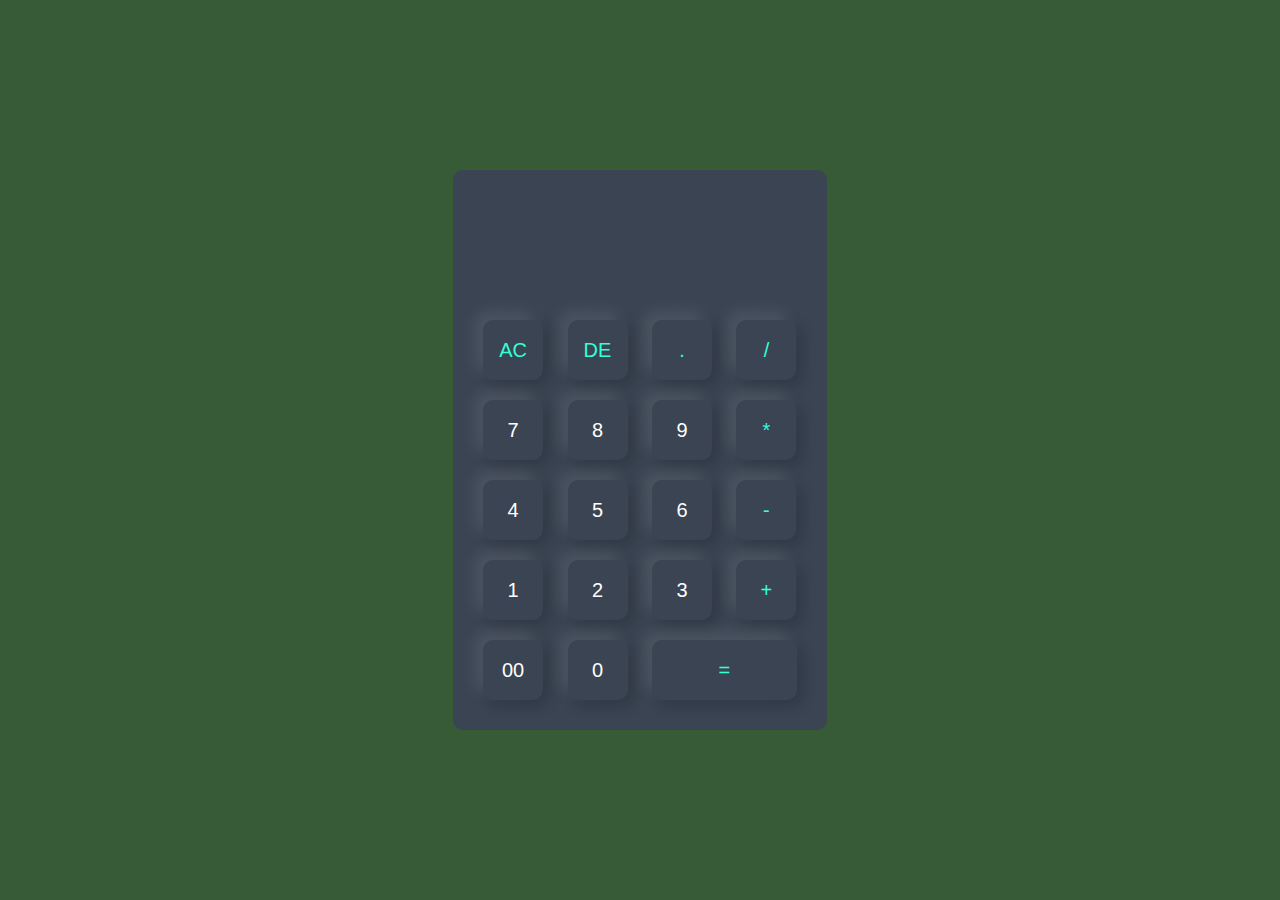
<file: calculator/index.html>
<!DOCTYPE html>
<html>
    <head>
        <meta name ="viewport" content="width=device-width, initial-scale=1.0">
        <title>Calculator</title>
        <link rel="stylesheet" href="style.css">
    </head>
    <body>
        <div class="container">
            <div class="calculator">
                <form>
                    <div class="display">
                        <input type="text" name="display">
                    </div>
                    <div>
                        <input type="button" value="AC" onclick="display.value = '' " class="operator">
                        <input type="button" value="DE" onclick="display.value = display.value.toString().slice(0,-1)" class="operator">
                        <input type="button" value="." onclick="display.value += '.' " class="operator">
                        <input type="button" value="/" onclick="display.value += '/' " class="operator">
                    </div>
                    <div>
                        <input type="button" value="7" onclick="display.value += '7' ">
                        <input type="button" value="8" onclick="display.value += '8' ">
                        <input type="button" value="9" onclick="display.value += '9' ">
                        <input type="button" value="*" onclick="display.value += '*' " class="operator">
                    </div>
                    <div>
                        <input type="button" value="4" onclick="display.value += '4' ">
                        <input type="button" value="5" onclick="display.value += '5' ">
                        <input type="button" value="6" onclick="display.value += '6' ">
                        <input type="button" value="-" onclick="display.value += '-' " class="operator">
                    </div>
                    <div>
                        <input type="button" value="1" onclick="display.value += '1' ">
                        <input type="button" value="2" onclick="display.value += '2' ">
                        <input type="button" value="3" onclick="display.value += '3' ">
                        <input type="button" value="+" onclick="display.value += '+' " class="operator">
                    </div>
                    <div>
                        <input type="button" value="00" onclick="display.value += '00' ">
                        <input type="button" value="0" onclick="display.value += '0' ">
                        <input type="button" value="=" onclick="display.value = eval(display.value)"class="equal operator">
                    </div>
                </form>
            </div>
        </div>
    </body>

</html>
</file>
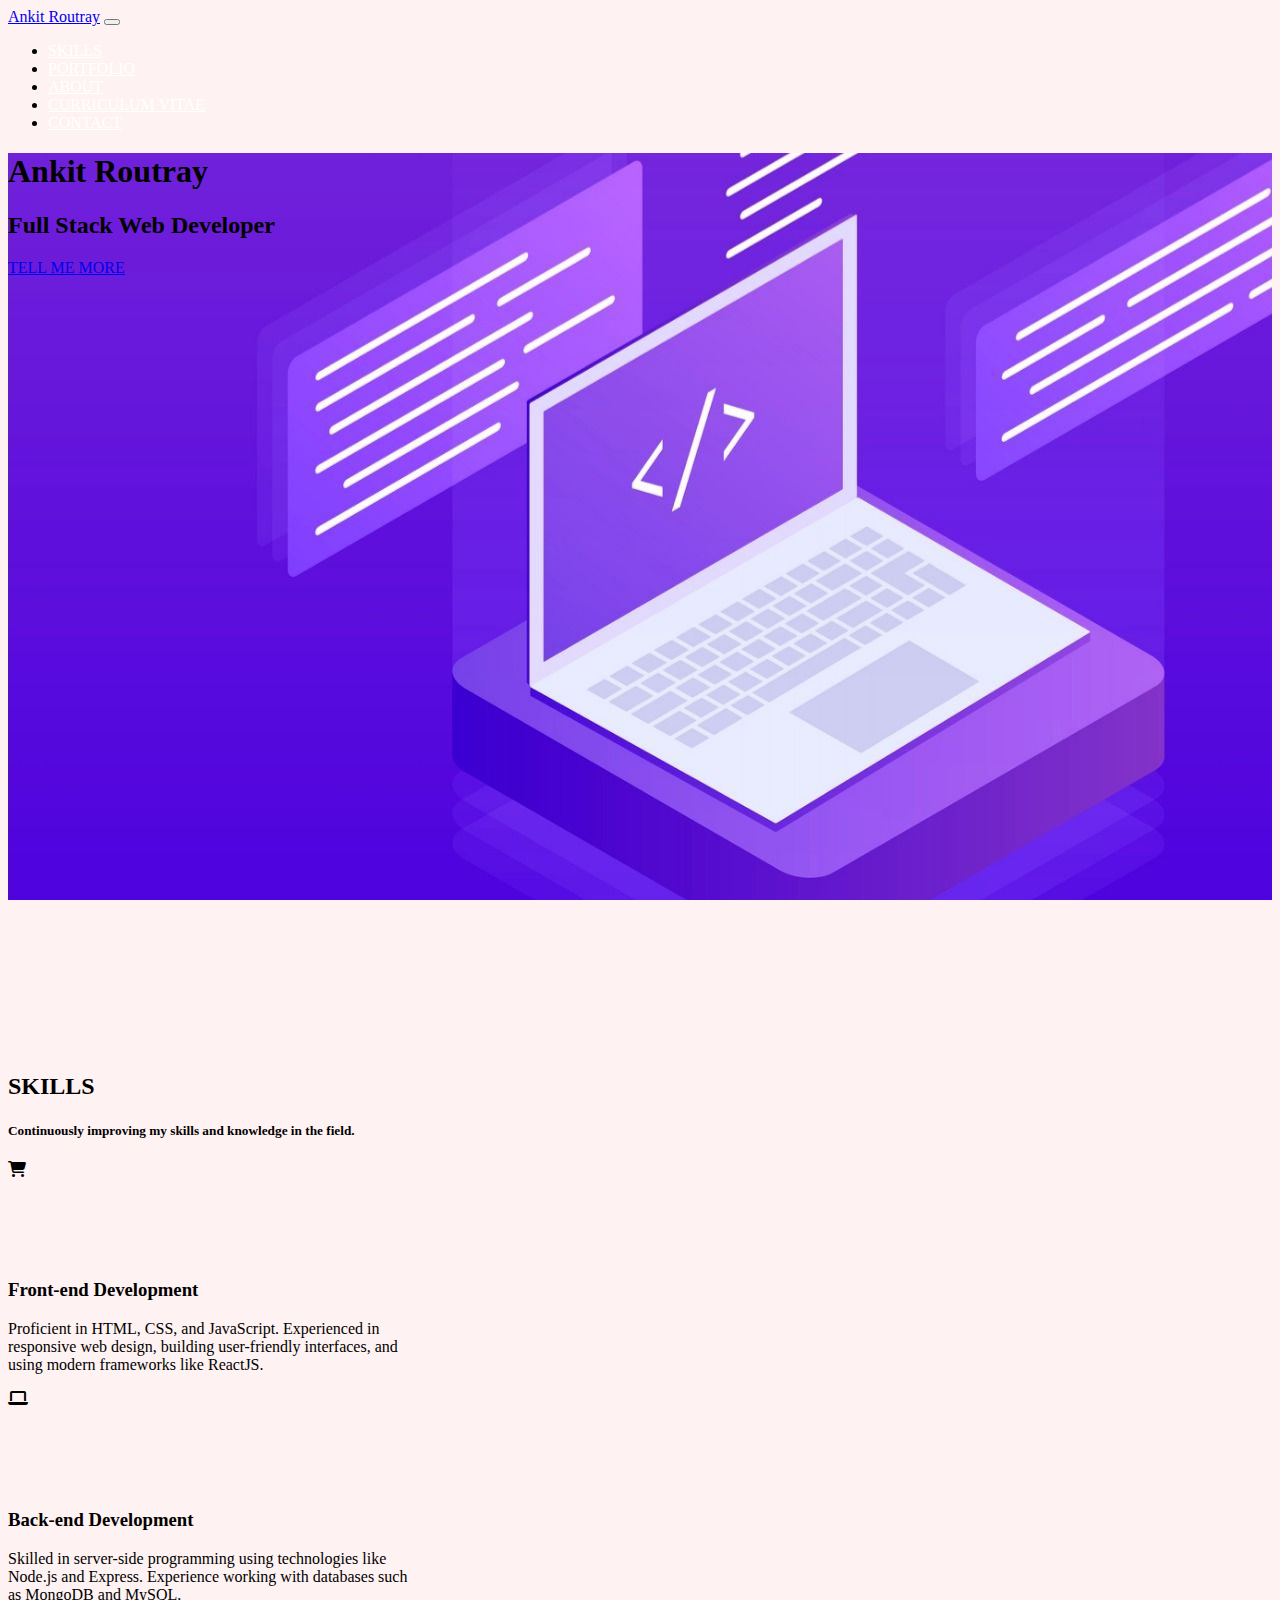
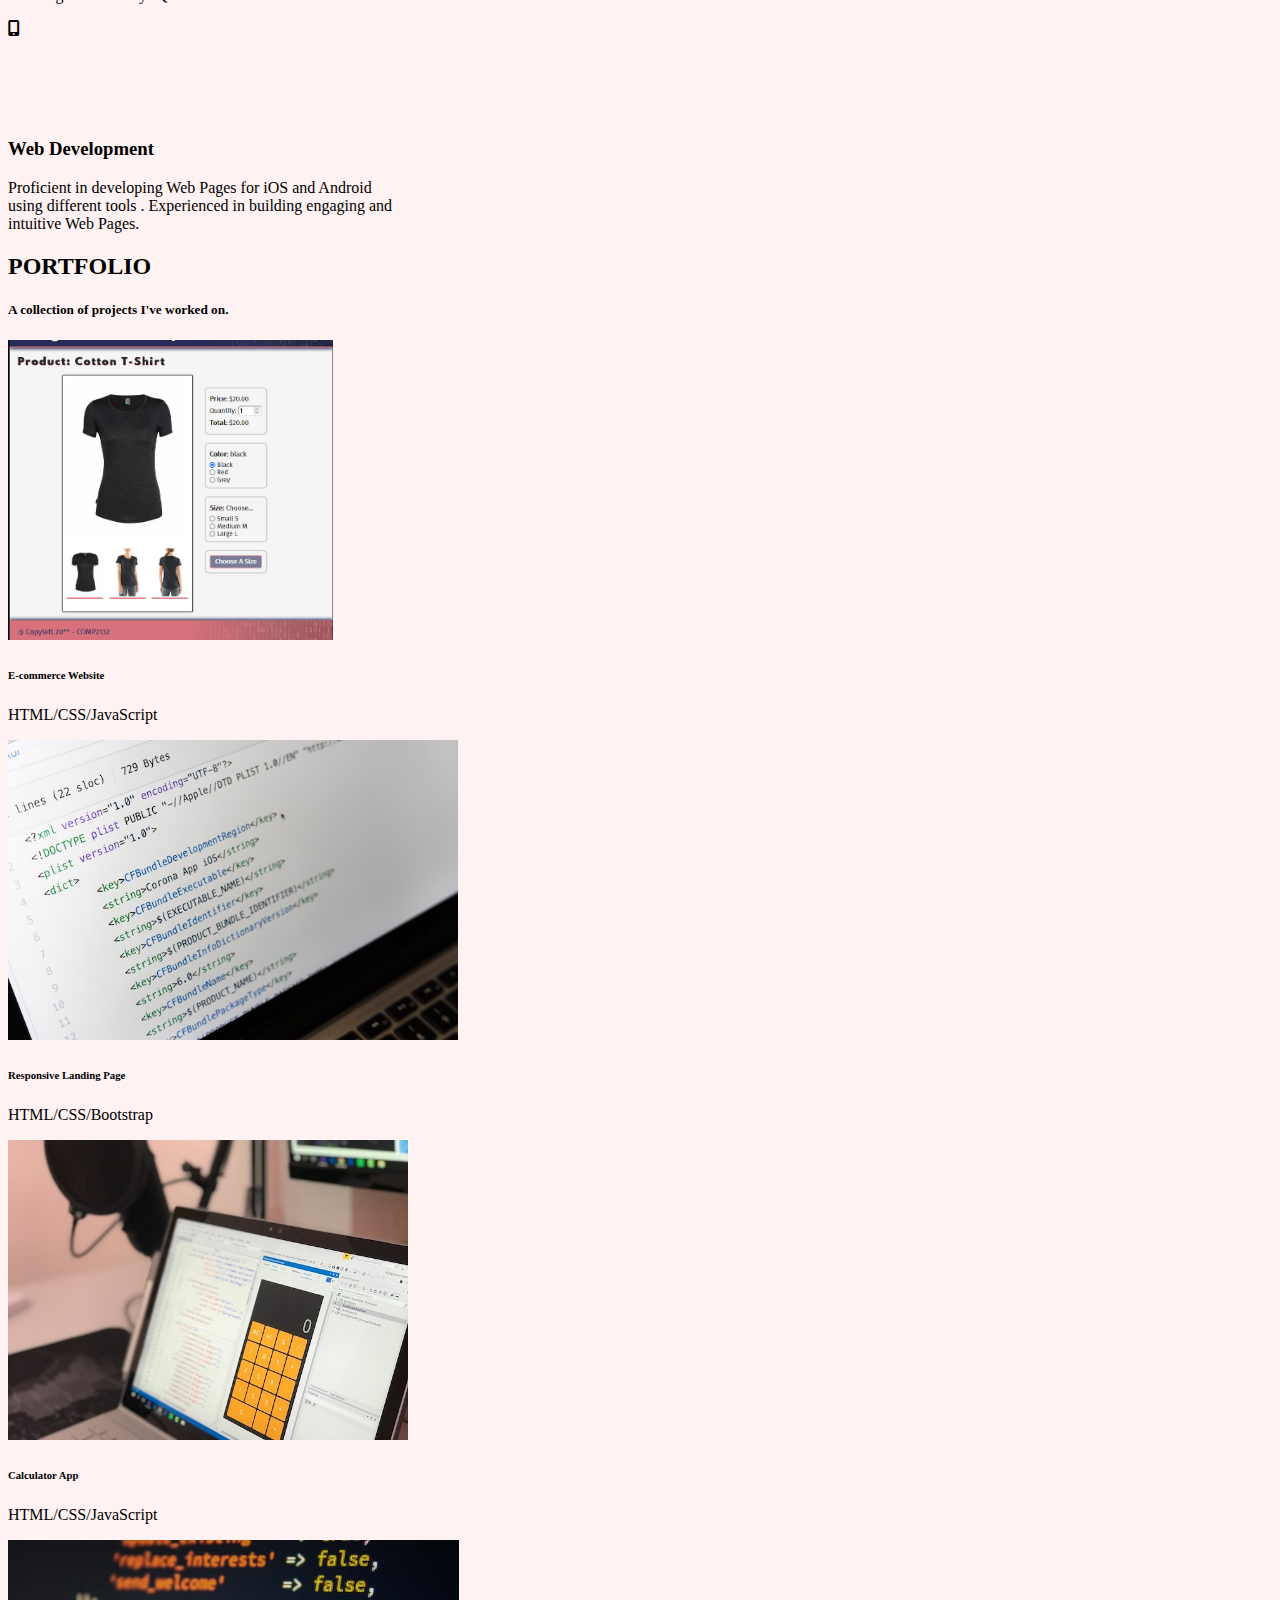
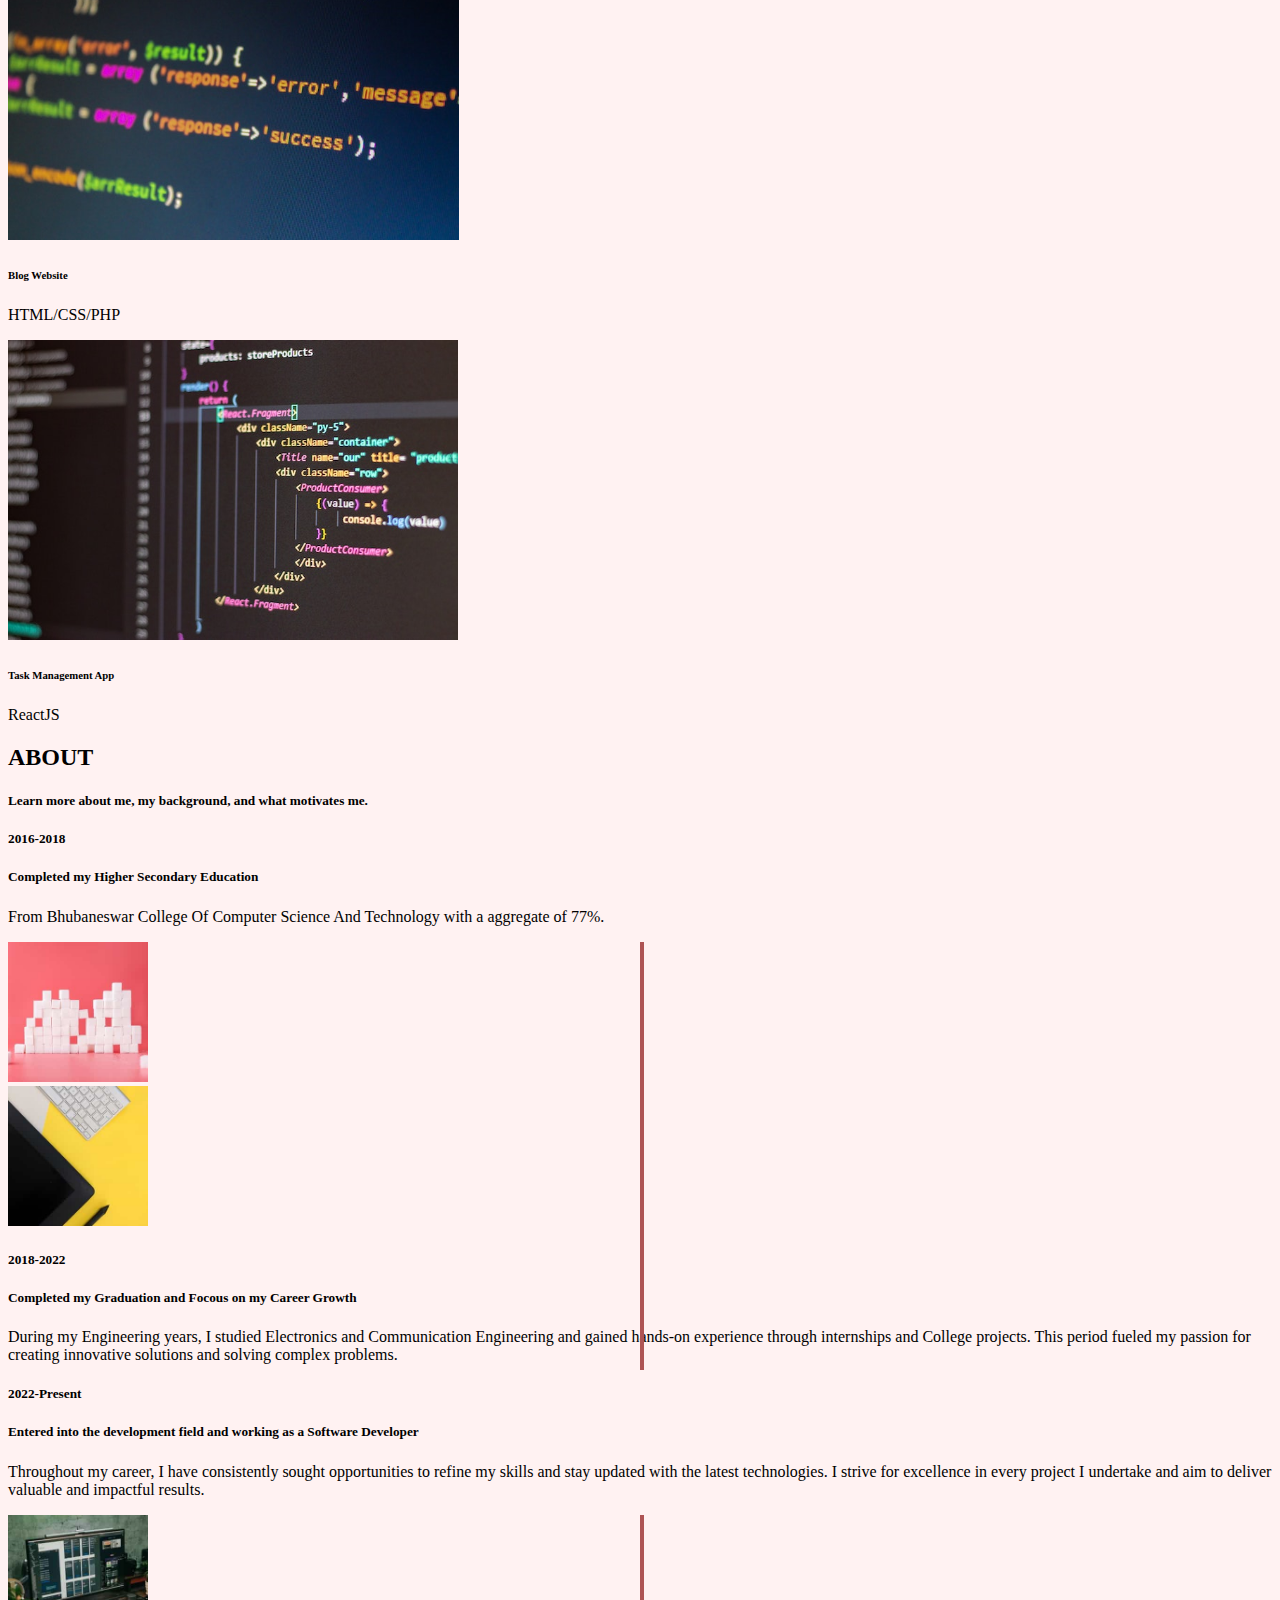
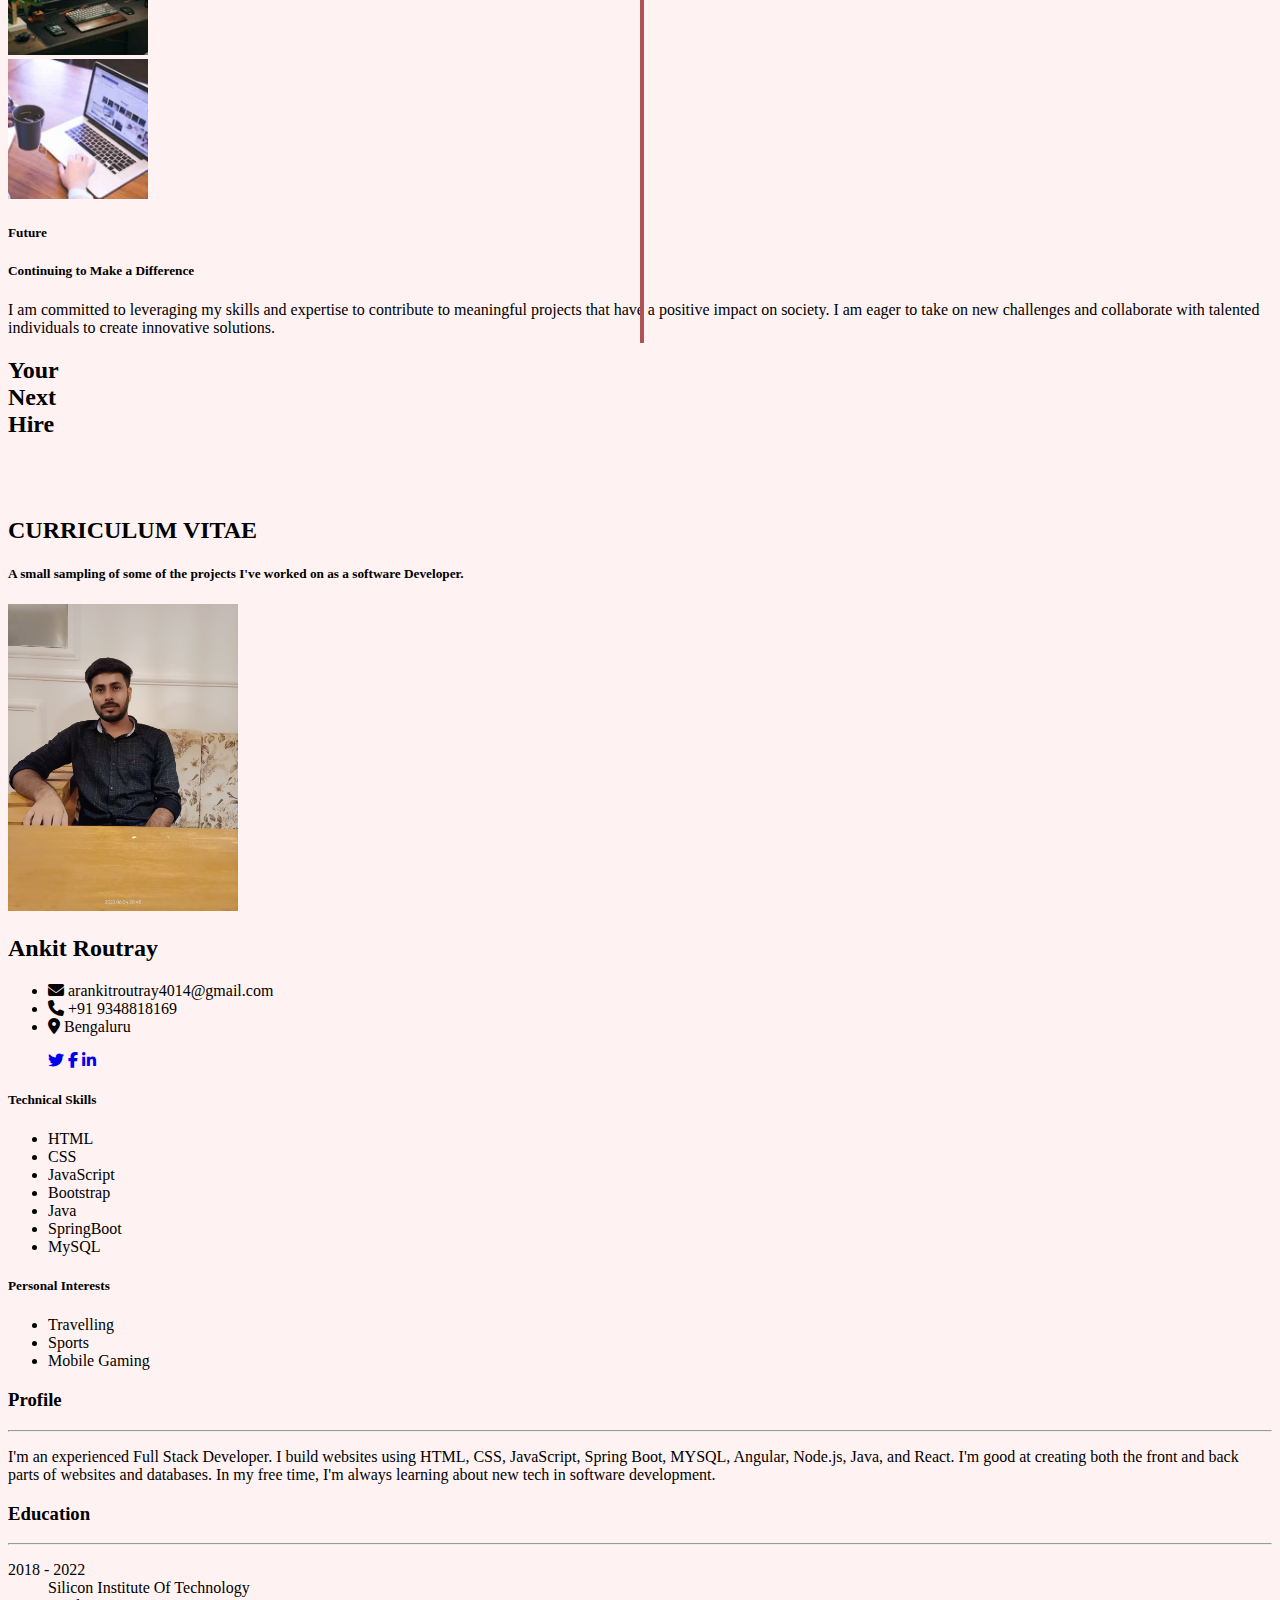
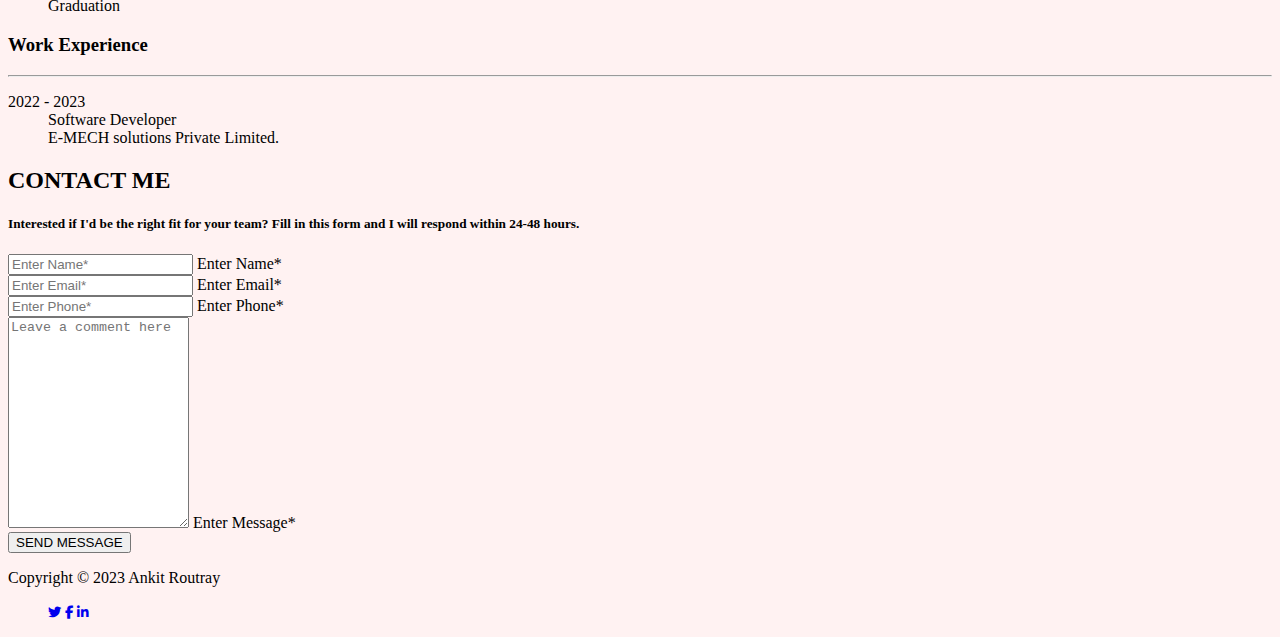
<file: Portfolio Website/index.html>
<!DOCTYPE html>
<html lang="en">
  <head>
    <meta charset="UTF-8" />
    <meta name="viewport" content="width=device-width, initial-scale=1.0" />
    <title>ANKIT ROUTRAY //Portfolio Website</title>
    <link rel="stylesheet" href="css/style.css" />
    <link href="https://cdn.jsdelivr.net/npm/bootstrap@5.3.0-alpha1/dist/css/bootstrap.min.css" rel="stylesheet" integrity="sha384-GLhlTQ8iRABdZLl6O3oVMWSktQOp6b7In1Zl3/Jr59b6EGGoI1aFkw7cmDA6j6gD" crossorigin="anonymous">
    <link rel="stylesheet" href="https://cdnjs.cloudflare.com/ajax/libs/font-awesome/6.3.0/css/all.min.css" />
  </head>
  <body>
    <header class="bg-dark fixed-top">
      <nav class="container-xxl navbar navbar-expand-lg py-3 bg-dark navbar-dark">
        <div class="container-fluid">
          <a class="navbar-brand fw-bold fs-3" href="#">Ankit Routray</a>
          <button class="navbar-toggler" type="button" data-bs-toggle="collapse" data-bs-target="#navbarSupportedContent" aria-controls="navbarSupportedContent" aria-expanded="false" aria-label="Toggle navigation">
            <span class="navbar-toggler-icon"></span>
          </button>
          <div class="collapse navbar-collapse" id="navbarSupportedContent">
            <ul class="navbar-nav ms-auto mb-2 mb-lg-0">
              <li class="nav-item mx-2">
                <a class="nav-link" href="#skills">SKILLS</a>
              </li>
              <li class="nav-item mx-2">
                <a class="nav-link" href="#portfolio">PORTFOLIO</a>
              </li>
              <li class="nav-item mx-2">
                <a class="nav-link" href="#about">ABOUT</a>
              </li>
              <li class="nav-item mx-2">
                <a class="nav-link" href="#cv">CURRICULUM VITAE</a>
              </li>
              <li class="nav-item mx-2">
                <a class="nav-link" href="#contact">CONTACT</a>
              </li>
          </div>
        </div>
      </nav>
    </header>

    <section class="hero d-flex flex-column align-items-center justify-content-center">
      <div class="text-center">
        <h1 class="h1 text-white fw-medium fst-italic">Ankit Routray</h1>
        <h2 class="display-3 text-white fw-bold">Full Stack Web Developer </h2>
        <a href="#skills" class="btn btn-lg fs-6 fw-medium mt-5 btn-primary p-3">TELL ME MORE</a>
      </div>
    </section>
    
        <section class="container py-5" id="skills">
      <div class="row mt-4 py-3">
        <div class="col-12 d-flex flex-column text-center justify-content-center">
          <h2>SKILLS</h2>
          <h5 class="text-secondary fw-normal py-2 fst-italic">Continuously improving my skills and knowledge in the field.</h5>
        </div>
      </div>
      <div class="row d-flex justify-content-between mx-0">
        <div class="card mt-5 d-flex flex-column align-items-center text-center bg-white p-4" style="width: 25rem">
          <i class="text-white bg-primary d-flex align-items-center justify-content-center fs-2 rounded-circle fa-solid fa-cart-shopping"></i>
          <h3 class="mt-4 h4">Front-end Development</h3>
          <p class="text-center">Proficient in HTML, CSS, and JavaScript. Experienced in responsive web design, building user-friendly interfaces, and using modern frameworks like ReactJS.</p>
        </div>
        <div class="card mt-5 d-flex flex-column align-items-center text-center bg-white p-4" style="width: 25rem">
          <i class="text-white bg-primary d-flex align-items-center justify-content-center fs-2 rounded-circle fa-solid fa-laptop"></i>
          <h3 class="mt-4 h4">Back-end Development</h3>
          <p class="text-center">Skilled in server-side programming using technologies like Node.js and Express. Experience working with databases such as MongoDB and MySQL.</p>
        </div>
        <div class="card mt-5 d-flex flex-column align-items-center text-center bg-white p-4" style="width: 25rem">
          <i class="text-white bg-primary d-flex align-items-center justify-content-center fs-2 rounded-circle fa-solid fa-mobile-screen-button"></i>
          <h3 class="mt-4 h4"> Web Development</h3>
          <p class="text-center">Proficient in developing Web Pages for iOS and Android using different tools . Experienced in building engaging and intuitive Web Pages.</p>
        </div>
      </div>
    </section>

    <section class="container py-5" id="portfolio">
      <div class="row mt-4 py-3">
        <div class="col-12 d-flex flex-column text-center justify-content-center">
          <h2>PORTFOLIO</h2>
          <h5 class="text-secondary fw-normal py-2 fst-italic">A collection of projects I've worked on.</h5>
        </div>
        <div class="row mt-5 mx-0 justify-content-center align-items-center">
          <div class="col-lg-3 col-md-4 col-12 card-wrapper">
            <div class="card mt-4">
              <img src="images/ecommerce.png" class="img-fluid" alt="portfolio-img">
              <div class="card-body text-center">
                <h6 class="card-title">E-commerce Website</h6>
                <p class="card-text text-secondary">HTML/CSS/JavaScript</p>
              </div>
            </div>
          </div>
          <div class="col-lg-3 col-md-4 card-wrapper">
            <div class="card mt-4">
              <img src="images/landing-page.jpg" class="img-fluid" alt="portfolio-img">
              <div class="card-body text-center">
                <h6 class="card-title">Responsive Landing Page</h6>
                <p class="card-text text-secondary">HTML/CSS/Bootstrap</p>
              </div>
            </div>
          </div>
          <div class="col-lg-3 col-md-4 card-wrapper">
            <div class="card mt-4">
              <img src="images/calculator-app.jpg" class="img-fluid" alt="portfolio-img">
              <div class="card-body text-center">
                <h6 class="card-title">Calculator App</h6>
                <p class="card-text text-secondary">HTML/CSS/JavaScript</p>
              </div>
            </div>
          </div>
          <div class="col-lg-3 col-md-4 card-wrapper">
            <div class="card mt-4">
              <img src="images/blog.jpg" class="img-fluid" alt="portfolio-img">
              <div class="card-body text-center">
                <h6 class="card-title">Blog Website</h6>
                <p class="card-text text-secondary">HTML/CSS/PHP</p>
              </div>
            </div>
          </div>
          <div class="col-lg-3 col-md-4 card-wrapper">
            <div class="card mt-4">
              <img src="images/react.jpg" class="img-fluid" alt="portfolio-img">
              <div class="card-body text-center">
                <h6 class="card-title">Task Management App</h6>
                <p class="card-text text-secondary">ReactJS</p>
              </div>
            </div>
          </div>
            </div>
          </div>
        </div>
      </div>      
    </section>


    <section class="container py-5" id="about">
      <div class="row mt-4 py-3">
        <div class="col-12 d-flex flex-column text-center">
          <h2>ABOUT</h2>
          <h5 class="text-secondary fw-normal py-2 fst-italic">Learn more about me, my background, and what motivates me.</h5>
        </div>
      </div>
      <div class="row flex-row-reverse flex-md-row mt-5 pt-5">
        <div class="col-9 col-md-5 text-md-end">
          <h5>2016-2018</h5>
          <h5>Completed my Higher Secondary Education</h5>
          <p>From Bhubaneswar College Of Computer Science And Technology with a aggregate of 77%.</p>
        </div>
        <div class="col-3 col-md-2 img text-center">
          <img class="rounded-circle border border-5 border-dark-subtle img-fluid" src="images/about-img-1.jpg" alt="img">
        </div>
      </div>
      <div class="row justify-content-md-end mt-5 pt-5">
        <div class="col-3 col-md-2 img text-center">
          <img class="rounded-circle border border-5 border-dark-subtle img-fluid" src="images/about-img-2.jpg" alt="img">
        </div>
        <div class="col-9 col-md-5">
          <h5>2018-2022</h5>
          <h5>Completed my Graduation and Focous on my Career Growth</h5>
          <p>During my Engineering years, I studied Electronics and Communication Engineering and gained hands-on experience through internships and College projects. This period fueled my passion for creating innovative solutions and solving complex problems.</p>
        </div>
      </div>
      <div class="row flex-row-reverse flex-md-row mt-5 pt-5">
        <div class="col-9 col-md-5 text-md-end">
          <h5>2022-Present</h5>
          <h5>Entered into the development field and working as a Software Developer </h5>
          <p>Throughout my career, I have consistently sought opportunities to refine my skills and stay updated with the latest technologies. I strive for excellence in every project I undertake and aim to deliver valuable and impactful results.</p>
        </div>
        <div class="col-3 col-md-2 img text-center">
          <img class="rounded-circle border border-5 border-dark-subtle img-fluid" src="images/about-img-3.jpg" alt="img">
        </div>
      </div>
      <div class="row justify-content-md-end mt-5 pt-5">
        <div class="col-3 col-md-2 img text-center">
          <img class="rounded-circle border border-5 border-dark-subtle img-fluid" src="images/about-img-4.jpg" alt="img">
        </div>
        <div class="col-9 col-md-5">
          <h5>Future</h5>
          <h5>Continuing to Make a Difference</h5>
          <p>I am committed to leveraging my skills and expertise to contribute to meaningful projects that have a positive impact on society. I am eager to take on new challenges and collaborate with talented individuals to create innovative solutions.</p>
        </div>
      </div>
      <div class="row justify-content-md-center mt-5 pt-5">
        <div class="col-3 col-md-2 d-flex justify-content-center hire-text">
          <h2 class="h4 d-flex justify-content-center align-items-center bg-primary text-white rounded-circle border border-5 border-dark-subtle">Your<br>Next<br>Hire</h2>
        </div>
      </div>      
    </section>

    <!-- Curriculum Vitae Section -->
    <section class="container py-5" id="cv">
      <div class="row mt-4 py-3">
        <div class="col-12 d-flex flex-column text-center">
          <h2>CURRICULUM VITAE</h2>
          <h5 class="text-secondary fw-normal py-2 fst-italic">A small sampling of some of the projects I've worked on as a software Developer.</h5>
        </div>
      </div>
      <div class="row">
        <div class="col-lg-4 mt-5 order-lg-0 order-1 text-center">
          <img class="img-fluid rounded-circle border border-5 border-dark-subtle" src="images/profile-img.jpg" alt="profile-img">
          <h2 class="mt-3">Ankit Routray</h2>
          <ul class="list-unstyled contact-info">
            <li><i class="fas fa-envelope me-2"></i> arankitroutray4014@gmail.com</li>
            <li><i class="fas fa-phone me-2"></i> +91 9348818169</li>
            <li><i class="fas fa-map-marker-alt me-2"></i> Bengaluru</li>
          </ul>
          <ul class="social-icons my-5 d-flex justify-content-center">
            <a href="#" class="bg-primary mx-2 text-white d-flex align-items-center justify-content-center text-decoration-none rounded-circle"><i class="fa-brands fa-twitter"></i></a>
            <a href="#" class="bg-primary mx-2 text-white d-flex align-items-center justify-content-center text-decoration-none rounded-circle"><i class="fa-brands fa-facebook-f"></i></a>
            <a href="#" class="bg-primary mx-2 text-white d-flex align-items-center justify-content-center text-decoration-none rounded-circle"><i class="fa-brands fa-linkedin-in"></i></a>
          </ul>
          <h5>Technical Skills</h5>
          <ul class="list-unstyled">
            <li>HTML</li>
            <li>CSS</li>
            <li>JavaScript</li>
            <li>Bootstrap</li>
            <li>Java</li>
            <li>SpringBoot</li>
            <li>MySQL</li>
          </ul>
          <h5>Personal Interests</h5>
          <ul class="list-unstyled">
            <li>Travelling</li>
            <li>Sports</li>
            <li>Mobile Gaming</li>
          </ul>
        </div>
        <div class="col-lg-7 order-lg-1 order-0 mt-5 text-start">
          <h3>Profile</h3>
          <hr>
          <p>I'm an experienced Full Stack Developer. I build websites using HTML, CSS, JavaScript, Spring Boot, MYSQL, Angular, Node.js, Java, and React. I'm good at creating both the front and back parts of websites and databases. In my free time, I'm always learning about new tech in software development.</p>
          <h3>Education</h3>
          <hr>
          <dl>
            <dt>2018 - 2022</dt>
            <dd>Silicon Institute Of Technology</dd>
            <dd>Graduation</dd>
          </dl>
          <h3>Work Experience</h3>
          <hr>
          <dl>
            <dt>2022 - 2023</dt>
            <dd>Software Developer</dd>
            <dd>E-MECH solutions Private Limited.</dd>
          </dl>
        </div>
      </div>      
    </section>

     <section class="py-5" id="contact">
      <div class="container-xxl py-5">
        <div class="col-12 d-flex flex-column text-center justify-content-center">
          <h2 class="text-white">CONTACT ME</h2>
          <h5 class="text-white fw-normal py-2 fst-italic">Interested if I'd be the right fit for your team? Fill in this form and I will respond within 24-48 hours.</h5>
        </div>
        <div class="row pt-4 mt-5">
          <div class="col-12">
            <form action="#" method="POST">
              <div class="row d-flex justify-content-center">
                <div class="col-lg-6">
                  <div class="form-floating mb-3">
                    <input type="text" class="form-control" id="floatingInput" placeholder="Enter Name*" required>
                    <label for="floatingInput">Enter Name*</label>
                  </div>
                  <div class="form-floating mb-3">
                    <input type="email" class="form-control" id="floatingEmail" placeholder="Enter Email*" required>
                    <label for="floatingEmail">Enter Email*</label>
                  </div>
                  <div class="form-floating mb-3">
                    <input type="number" class="form-control" id="floatingPassword" placeholder="Enter Phone*" required>
                    <label for="floatingPassword">Enter Phone*</label>
                  </div>
                </div>
                <div class="form-floating col-lg-6">
                  <textarea class="form-control" placeholder="Leave a comment here" id="floatingMessage" style="height: 205px" required></textarea>
                  <label for="floatingMessage" class="px-4">Enter Message*</label>
                </div>
                <div class="col-12 mt-5 d-flex justify-content-center">
                  <button class="btn btn-lg btn-outline-light">SEND MESSAGE</button>
                </div>
              </div>
  
            </form>
          </div>
        </div>
       </div>
     </section>

     <footer>
      <div class="container-xxl flex-wrap pt-3 d-flex align-items-center justify-content-between">
        <p>Copyright © 2023 Ankit Routray</p>
        <ul class="social-icons d-flex">
          <a href="#" class="bg-primary mx-2 text-white d-flex align-items-center justify-content-center text-decoration-none rounded-circle"><small><i class="fa-brands fa-twitter"></i></small></a>
          <a href="#" class="bg-primary mx-2 text-white d-flex align-items-center justify-content-center text-decoration-none rounded-circle"><small><i class="fa-brands fa-facebook-f"></i></small></a>
          <a href="#" class="bg-primary mx-2 text-white d-flex align-items-center justify-content-center text-decoration-none rounded-circle"><small><i class="fa-brands fa-linkedin-in"></i></small></a>
        </ul>
      </div>
     </footer>
    
    <script src="https://cdn.jsdelivr.net/npm/bootstrap@5.3.0-alpha1/dist/js/bootstrap.bundle.min.js" integrity="sha384-w76AqPfDkMBDXo30jS1Sgez6pr3x5MlQ1ZAGC+nuZB+EYdgRZgiwxhTBTkF7CXvN" crossorigin="anonymous"></script>
  </body>
</html>
</file>
<file: calculator/style.css>
*{
    margin: 0;
    padding: 0;
    font-family: 'poppins', sans-serif;
    box-sizing: border-box;
}

.container{
    width: 100%;
    height: 100vh;
    background: #365b36;
    display: flex;
    align-items: center;
    justify-content: center;
}

.calculator{
    background-color: #3a4452;
    padding: 20px;
    border-radius: 10px;
}

.calculator form input{
    border: 0;
    outline: 0;
    width: 60px;
    height: 60px;
    border-radius: 10px;
    box-shadow: -8px -8px 15px rgba(255, 255, 255, 0.1),5px 5px 15px rgba(0, 0, 0, 0.2) ;
    background: transparent;
    font-size: 20px;
    color: #fff;
    cursor: pointer;
    margin: 10px;


}

form .display{
   display: flex;
   justify-content: flex-end;
   margin: 20px 0; 
}

form .display input{
    text-align: right;
    flex: 1;
    font-size: 45px;
    box-shadow: none;

}

form input.equal{
    width: 145px;
}
form input.operator{
    color: #33ffd8 ;

}
</file>
<file: Portfolio Website/css/style.css>
/* Color variables */
:root {
  --white-color: #fff;
  --bg-color: #fff2f2;
  --gray-color: #ae5454;
}

/* Changing background color */
body {
  background: var(--bg-color) !important;
}

/* Changing link color */
.nav-item .nav-link {
  color: var(--white-color);
}

/* Hero section background image */
.hero {
  height: 100vh;
  background-image: url("../images/home-bg.jpg");
  background-repeat: no-repeat;
  background-size: cover;
  background-attachment: fixed;
}

#skills i {
  height: 100px;
  width: 100px;
}

#portfolio img {
  height: 300px;
  object-fit: cover;
}

#about .img,
#about img,
.hire-text h2 {
  position: relative;
}

/* Timeline background line */
#about .img::before {
  content: "";
  left: 50%;
  width: 4px;
  position: absolute;
  height: calc(100% + 140px);
  background: var(--gray-color);
}

#about img,
#about .hire-text h2 {
  width: 140px;
}

#about .hire-text h2 {
  height: 140px;
}

.social-icons a {
  width: 40px;
  height: 40px;
}

footer .social-icons a {
  width: 30px;
  height: 30px;
}

#cv img {
  width: 230px;
}

/* Contact section background image */
#contact {
  background-size: cover;
  background-attachment: fixed;
  background-position: center;
  background-image: url("../images/contact-bg.jpeg");
}

@media screen and (max-width: 990px) {
  #skills .card {
    width: calc(100% / 2 - 10px) !important;
  }
}

@media screen and (max-width: 668px) {
  #skills .card,
  #portfolio .card-wrapper {
    width: 100% !important;
  }
}
</file>
